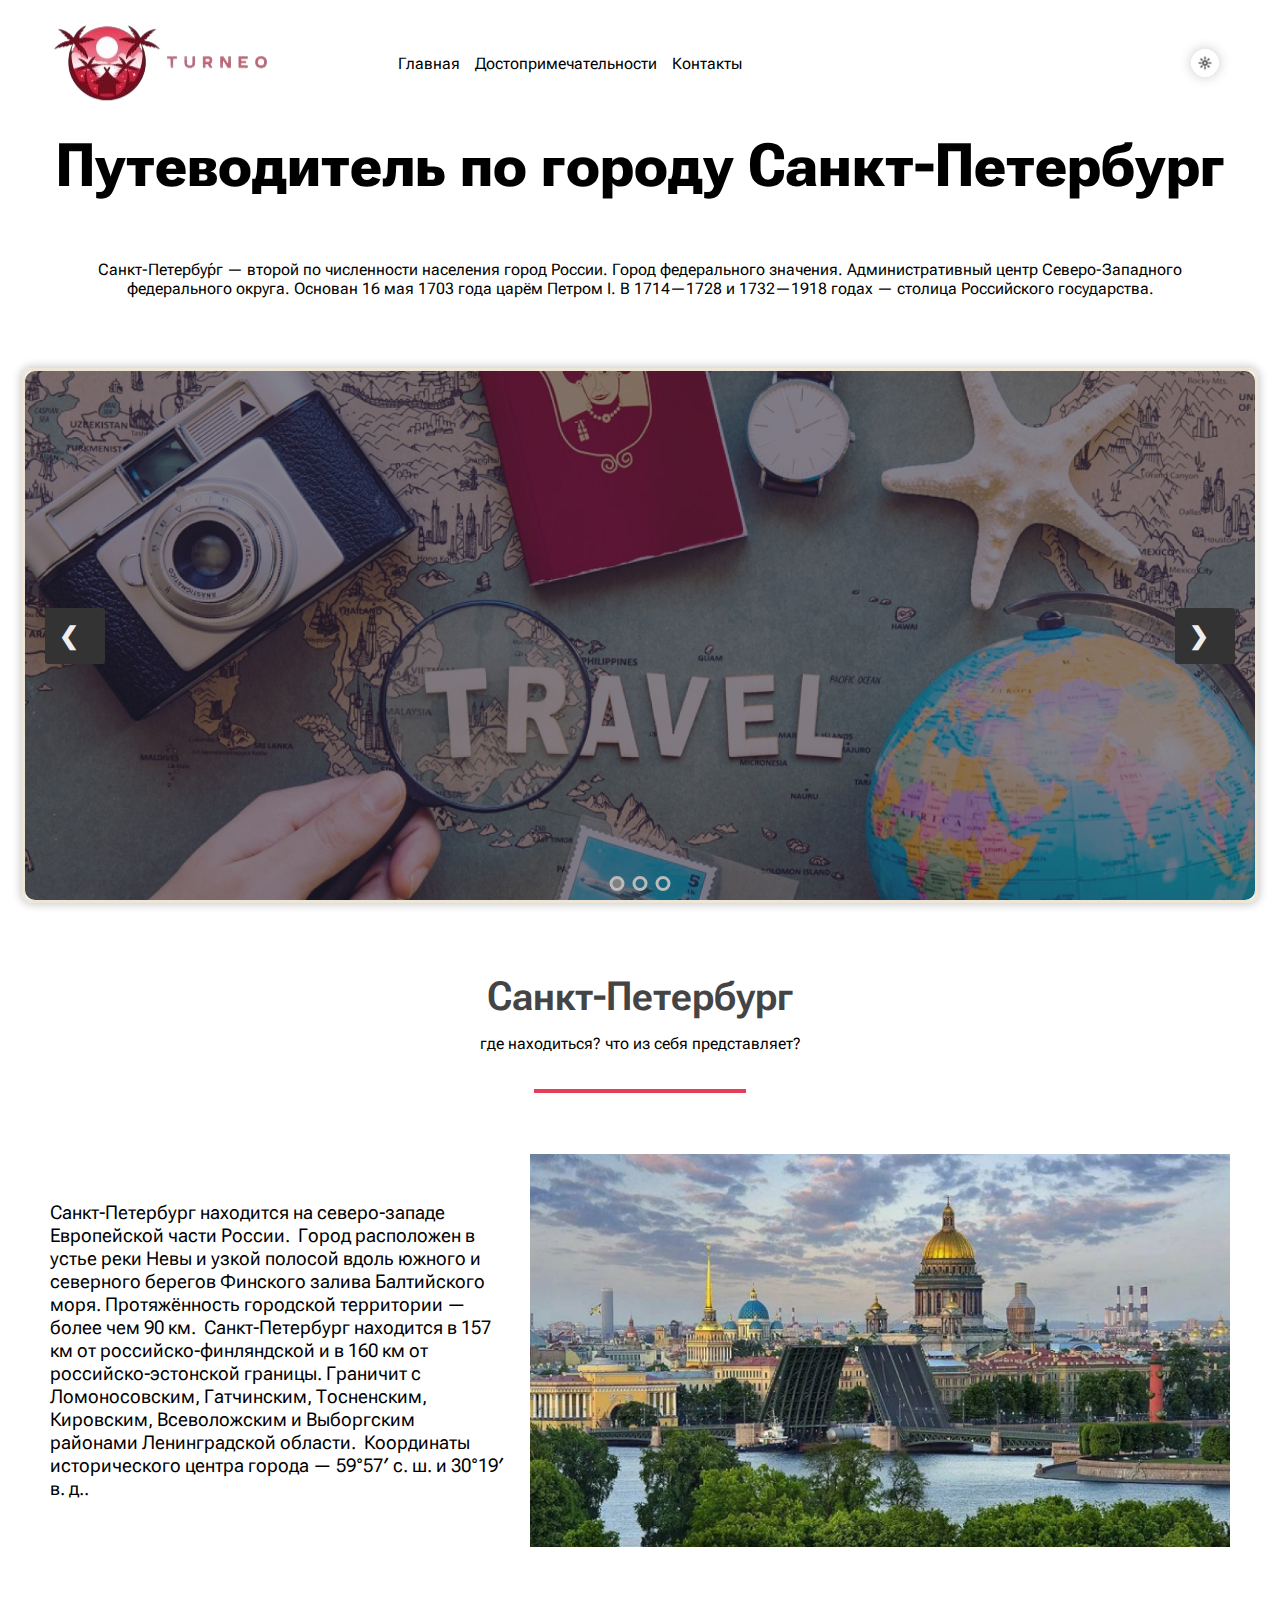
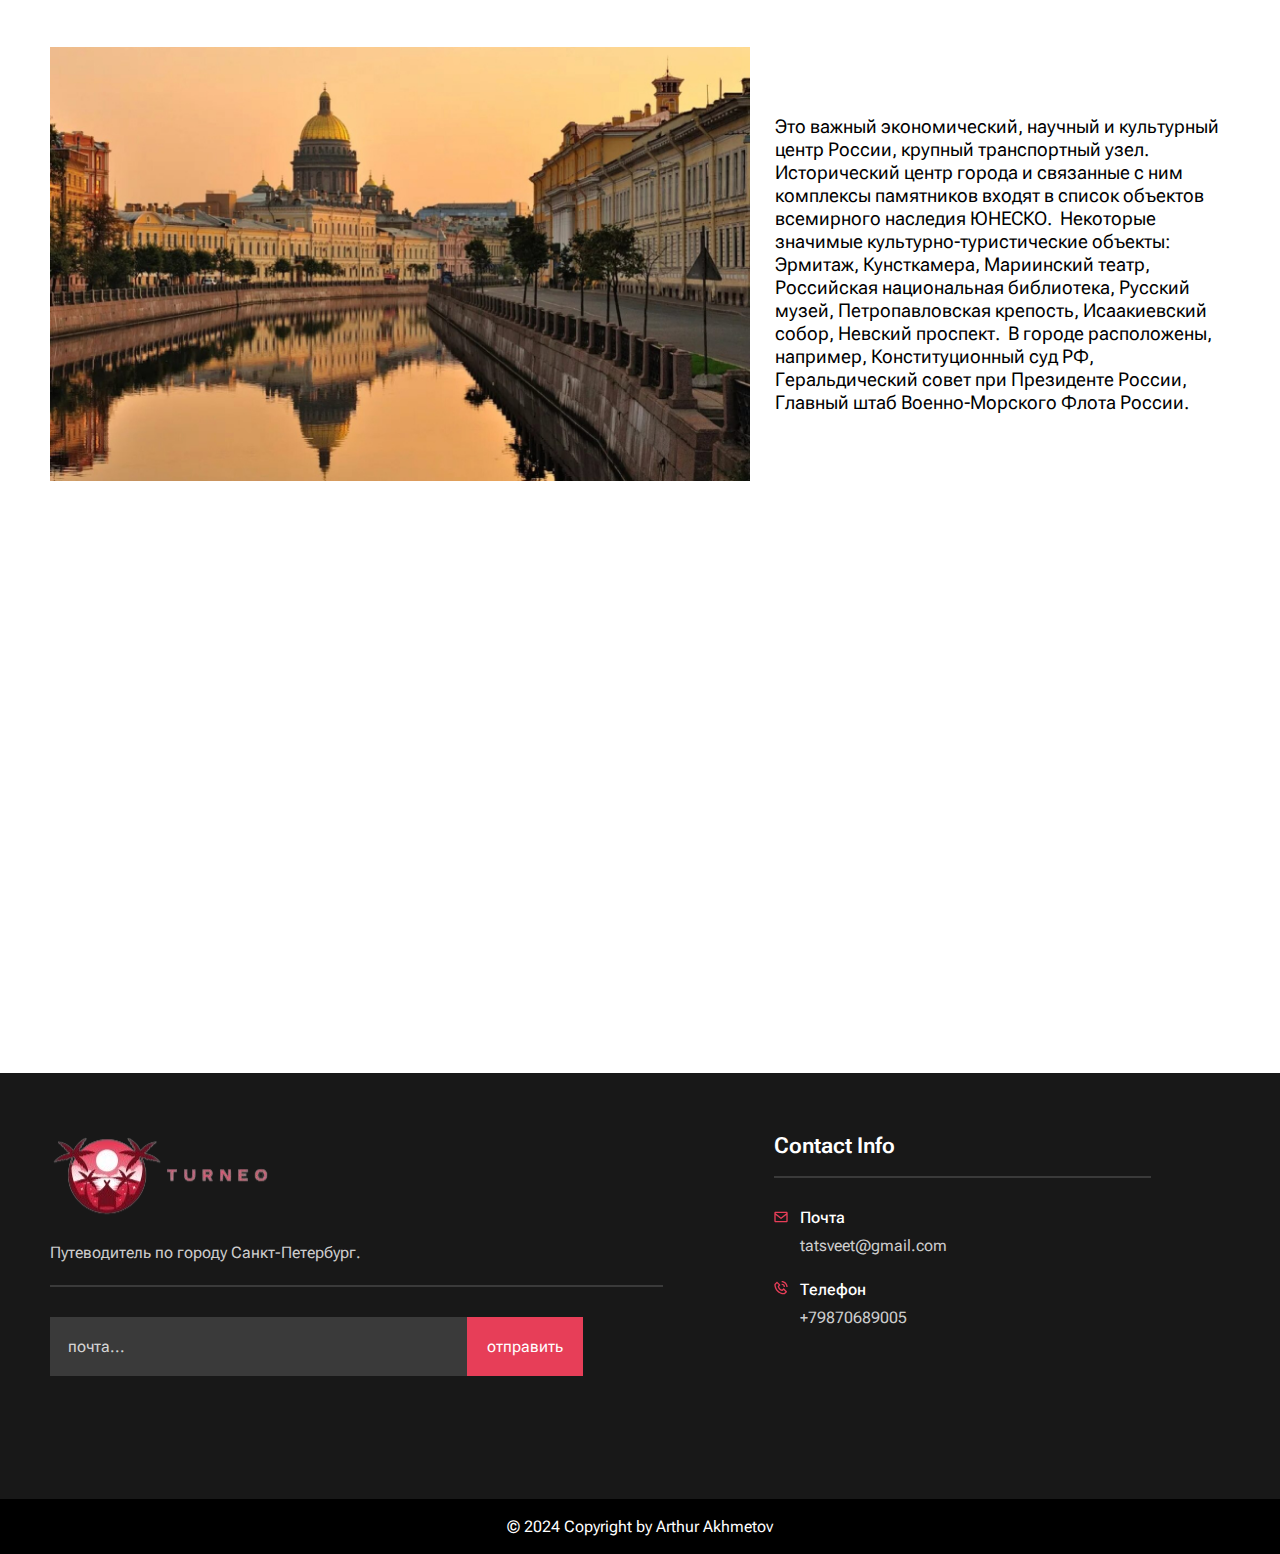
<file: index.html>
<!DOCTYPE html>
<html lang="ru">
	<head>
		<meta charset="UTF-8" />
		<meta name="viewport" content="width=device-width, initial-scale=1.0" />
		<title>Turneo</title>

		<link rel="preconnect" href="https://fonts.googleapis.com" />
		<link rel="preconnect" href="https://fonts.gstatic.com" crossorigin />
		<link
			href="https://fonts.googleapis.com/css2?family=Roboto+Flex:opsz,wght@8..144,100..1000&display=swap"
			rel="stylesheet"
		/>
		<link rel="stylesheet" href="./assets/scss/main.css" />

		<link
			rel="apple-touch-icon"
			sizes="180x180"
			href="./assets/img/favicon/apple-touch-icon.png"
		/>
		<link
			rel="icon"
			type="image/png"
			sizes="32x32"
			href="./assets/img/favicon/favicon-32x32.png"
		/>
		<link
			rel="icon"
			type="image/png"
			sizes="16x16"
			href="./assets/img/favicon/favicon-16x16.png"
		/>
		<link rel="manifest" href="./assets/img/favicon/site.webmanifest" />
	</head>
	<body>
		<header class="header">
			<div class="container">
				<div class="header__wrapper">
					<div class="logo">
						<img src="./assets/img/logo.svg" alt="turneo logo" />
					</div>
					<nav>
						<ul class="nav-list">
							<li>
								<a href="" class="nav-list__link">Главная</a>
							</li>
							<li>
								<a href="./assets/pages/attractions.html" class="nav-list__link"
									>Достопримечательности</a
								>
							</li>
							<li>
								<a href="./assets/pages/contacts.html" class="nav-list__link"
									>Контакты</a
								>
							</li>
						</ul>
					</nav>
				</div>

				<div class="header__wrapper">
					<div class="theme">
						<button>
							<img
								src="./assets/img/sun.svg"
								alt="sun"
								class="theme__icon"
								title="сменить тему"
							/>
						</button>
					</div>

					<div class="menu">
						<input
							type="checkbox"
							id="burger-checkbox"
							class="burger-checkbox"
						/>
						<label for="burger-checkbox" class="burger"></label>
						<ul class="menu-list">
							<li><a href="#" class="menu-item">Главная</a></li>
							<li>
								<a href="./assets/pages/attractions.html" class="menu-item"
									>Достопримечательности</a
								>
							</li>
							<li>
								<a href="./assets/pages/contacts.html" class="menu-item"
									>Контакты</a
								>
							</li>
						</ul>
					</div>
				</div>
			</div>
		</header>

		<main class="main">
			<section class="hero">
				<div class="container">
					<h1 class="main-text">Путеводитель по городу Санкт-Петербург</h1>

					<div class="border-line"></div>
					<p class="hero__desc">
						Санкт-Петербу́рг — второй по численности
						населения город России. Город федерального
						значения. Административный центр Северо-Западного федерального
						округа. Основан 16 мая 1703 года царём Петром I. В 1714—1728 и
						1732—1918 годах — столица Российского государства.
					</p>
				</div>
			</section>

			<div class="slide-container">
				<div class="slides">
					<img
						src="./assets/img/slider-img1.webp"
						alt="img-slider"
						class="active img"
						loading="lazy"
					/>
					<img
						src="./assets/img/slider-img2.webp"
						alt="img-slider"
						class="img"
						loading="lazy"
					/>
					<img
						src="./assets/img/slider-img3.webp"
						alt="img-slider"
						class="img"
						loading="lazy"
					/>
				</div>
				<div class="buttons">
					<span class="next">&#10095;</span>
					<span class="prev">&#10094;</span>
				</div>

				<div class="dots-container">
					<div
						class="dot active"
						id="active"
						attr="0"
						onclick="switchImage(this)"
					></div>
					<div class="dot" attr="1" onclick="switchImage(this)"></div>
					<div class="dot" attr="2" onclick="switchImage(this)"></div>
				</div>
			</div>

			<section class="info-city">
				<div class="container">
					<div class="info-city__info">
						<h2 class="section-title">Санкт-Петербург</h2>
						<p class="info-city__subtitle">
							где находиться? что из себя представляет?
						</p>

						<div class="border-line-red"></div>
					</div>

					<div class="info-city__wrapper info-city__wrapper-mb">
						<p>
							Санкт-Петербург находится на северо-западе Европейской части
							России.  Город расположен в устье реки Невы и узкой полосой вдоль
							южного и северного берегов Финского залива Балтийского моря.
							Протяжённость городской территории — более чем 90 км. 
							Санкт-Петербург находится в 157 км от российско-финляндской и в
							160 км от российско-эстонской границы. Граничит с Ломоносовским,
							Гатчинским, Тосненским, Кировским, Всеволожским и Выборгским
							районами Ленинградской области.  Координаты исторического центра
							города — 59°57′ с. ш. и 30°19′ в. д..
						</p>

						<img
							src="./assets/img/bridge-city.webp"
							alt="bridge-city"
							loading="lazy"
						/>
					</div>

					<div class="info-city__wrapper">
						<img
							src="./assets/img/city-sea.webp"
							alt="city sea"
							loading="lazy"
						/>

						<p>
							Это важный экономический, научный и культурный центр России,
							крупный транспортный узел. Исторический центр города и связанные с
							ним комплексы памятников входят в список объектов всемирного
							наследия ЮНЕСКО.  Некоторые значимые культурно-туристические
							объекты: Эрмитаж, Кунсткамера, Мариинский театр, Российская
							национальная библиотека, Русский музей, Петропавловская крепость,
							Исаакиевский собор, Невский проспект.  В городе расположены,
							например, Конституционный суд РФ, Геральдический совет при
							Президенте России, Главный штаб Военно-Морского Флота России. 
						</p>
					</div>
				</div>
			</section>

			<section class="map">
				<iframe
					src="https://www.google.com/maps/embed?pb=!1m18!1m12!1m3!1d511641.7528354809!2d29.435367769975855!3d59.93876941537561!2m3!1f0!2f0!3f0!3m2!1i1024!2i768!4f13.1!3m3!1m2!1s0x4696378cc74a65ed%3A0x6dc7673fab848eff!2z0KHQsNC90LrRgi3Qn9C10YLQtdGA0LHRg9GA0LM!5e0!3m2!1sru!2sru!4v1728842194430!5m2!1sru!2sru"
					style="border: 0"
					allowfullscreen=""
					loading="lazy"
					referrerpolicy="no-referrer-when-downgrade"
				></iframe>
			</section>
		</main>

		<footer class="footer">
			<div class="container">
				<div class="footer__wrapper">
					<div class="footer__row-one">
						<img class="footer__img" src="./assets/img/logo.svg" alt="logo" />

						<p class="footer__desc">Путеводитель по городу Санкт-Петербург.</p>

						<div class="footer__border-line"></div>

						<p class="error"></p>
						<form action="#">
							<input type="email" placeholder="почта..." />
							<button class="btn">отправить</button>
						</form>
					</div>

					<div class="footer__row-two">
						<h3>Contact Info</h3>
						<div class="footer__border-line"></div>

						<div class="row-two__email">
							<h4>Почта</h4>
							<a href="mailto:tatsveet@gmail.com">tatsveet@gmail.com</a>
						</div>

						<div class="row-two__phone">
							<h4>Телефон</h4>
							<a href="tel:+79870689005">+79870689005</a>
						</div>
					</div>
				</div>
			</div>
			<div class="footer__wrapper-2">
				<p>© 2024 Copyright by Arthur Akhmetov</p>
			</div>
		</footer>

		<script type="module" src="./assets/scripts/main.js"></script>
		<script src="./assets/scripts/slider.js"></script>
	</body>
</html>
</file>
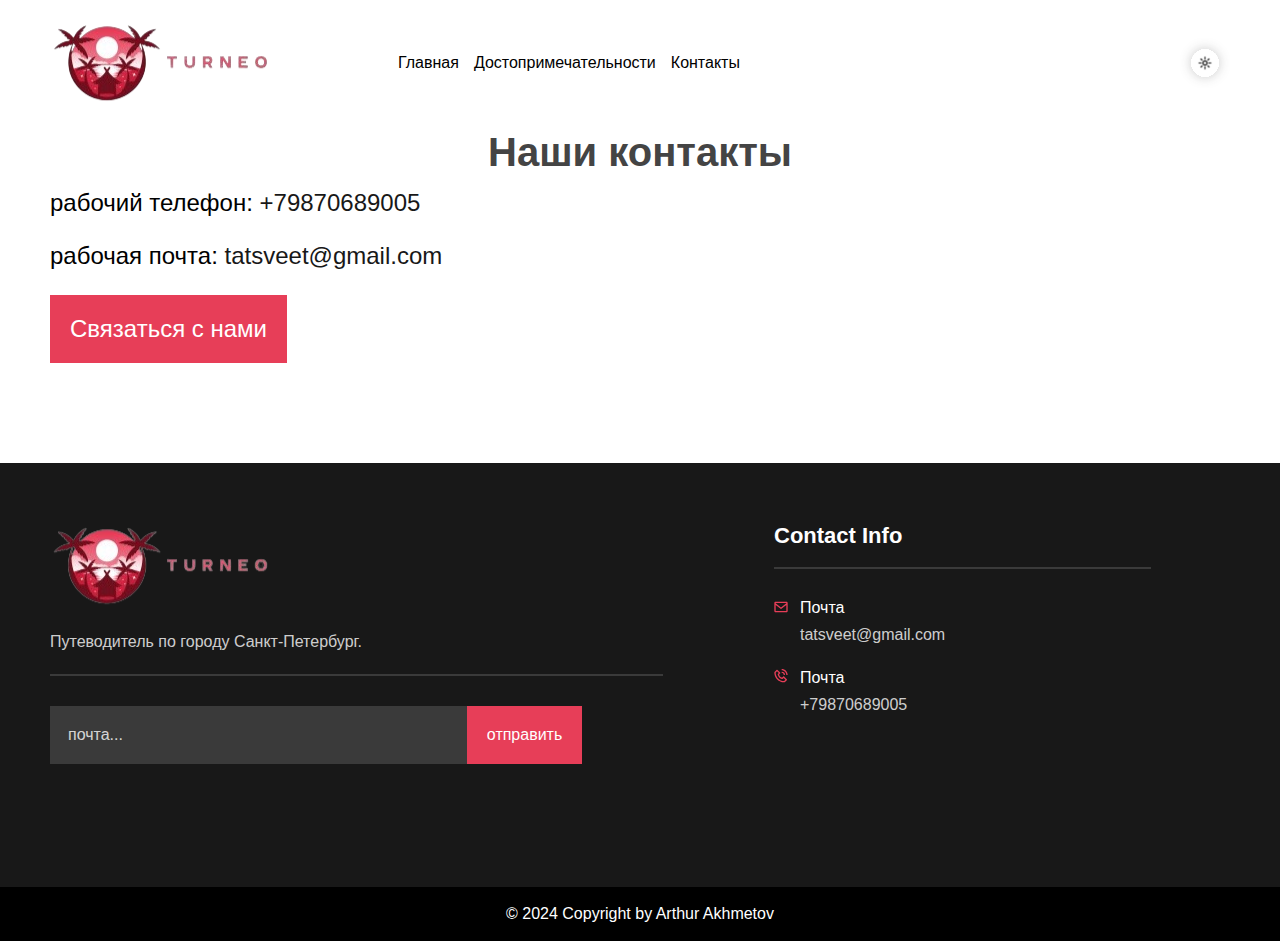
<file: assets/pages/contacts.html>
<!DOCTYPE html>
<html lang="ru">
	<head>
		<meta charset="UTF-8" />
		<meta name="viewport" content="width=device-width, initial-scale=1.0" />
		<title>Turneo</title>

		<link rel="stylesheet" href="../scss/main.css" />

		<link
			rel="apple-touch-icon"
			sizes="180x180"
			href="../img/favicon/apple-touch-icon.png"
		/>
		<link
			rel="icon"
			type="image/png"
			sizes="32x32"
			href="../img/favicon/favicon-32x32.png"
		/>
		<link
			rel="icon"
			type="image/png"
			sizes="16x16"
			href="../img/favicon/favicon-16x16.png"
		/>
		<link rel="manifest" href="../img/favicon/site.webmanifest" />
	</head>
	<body>
		<header class="header">
			<div class="container">
				<div class="header__wrapper">
					<div class="logo">
						<img src="../img/logo.svg" alt="turneo logo" />
					</div>
					<nav>
						<ul class="nav-list">
							<li>
								<a href="../../index.html" class="nav-list__link">Главная</a>
							</li>
							<li>
								<a href="./attractions.html" class="nav-list__link"
									>Достопримечательности</a
								>
							</li>
							<li><a href="#!" class="nav-list__link">Контакты</a></li>
						</ul>
					</nav>
				</div>
				<div class="header__wrapper">
					<div class="theme">
						<button>
							<img
								src="../img/sun.svg"
								alt="sun"
								class="theme__icon"
								title="сменить тему"
							/>
						</button>
					</div>

					<div class="menu">
						<input
							type="checkbox"
							id="burger-checkbox"
							class="burger-checkbox"
						/>
						<label for="burger-checkbox" class="burger"></label>
						<ul class="menu-list">
							<li><a href="../../index.html" class="menu-item">Главная</a></li>
							<li>
								<a href="./attractions.html" class="menu-item"
									>Достопримечательности</a
								>
							</li>
							<li><a href="" class="menu-item">Контакты</a></li>
						</ul>
					</div>
				</div>
			</div>
		</header>

		<main class="main">
			<section class="contacts">
				<div class="container">
					<h2 class="section-title">Наши контакты</h2>
					<p class="phone">
						рабочий телефон: <a href="tel:+79870689005">+79870689005</a>
					</p>
					<p class="email">
						рабочая почта:
						<a href="mailto:tatsveet@gmail.com">tatsveet@gmail.com</a>
					</p>

					<button type="button" class="btn">Связаться с нами</button>

					<div id="myModal" class="modal">
						<div class="modal-content">
							<form action="#" id="form">
								<label>
									Ваша почта:
									<input type="email" id="email" name="email" />
								</label>

								<label>
									Ваш телефон:
									<input type="tel" id="tel" name="phone" />
								</label>

								<button class="btn" id="send">Отправить</button>
							</form>
						</div>
					</div>
				</div>
			</section>
		</main>

		<footer class="footer">
			<div class="container">
				<div class="footer__wrapper">
					<div class="footer__row-one">
						<img class="footer__img" src="../img/logo.svg" alt="logo" />

						<p class="footer__desc">Путеводитель по городу Санкт-Петербург.</p>

						<div class="footer__border-line"></div>

						<p class="error"></p>
						<form action="#">
							<input type="email" placeholder="почта..." />
							<button class="btn">отправить</button>
						</form>
					</div>

					<div class="footer__row-two">
						<h3>Contact Info</h3>
						<div class="footer__border-line"></div>

						<div class="row-two__email">
							<h4>Почта</h4>
							<a href="mailto:tatsveet@gmail.com">tatsveet@gmail.com</a>
						</div>

						<div class="row-two__phone">
							<h4>Почта</h4>
							<a href="tel:+79870689005">+79870689005</a>
						</div>
					</div>
				</div>
			</div>
			<div class="footer__wrapper-2">
				<p>© 2024 Copyright by Arthur Akhmetov</p>
			</div>
		</footer>

		<script type="module" src="../scripts/main.js"></script>
		<script type="module" src="../scripts/modal.js"></script>
	</body>
</html>
</file>
<file: assets/scss/main.css>
/* Reset and base styles  */
* {
  padding: 0px;
  margin: 0px;
  border: none;
}

*,
*::before,
*::after {
  box-sizing: border-box;
}

/* Links */
a,
a:link,
a:visited {
  text-decoration: none;
}

a:hover {
  text-decoration: none;
}

/* Common */
aside,
nav,
footer,
header,
section,
main {
  display: block;
}

h1,
h2,
h3,
h4,
h5,
h6,
p {
  font-size: inherit;
  font-weight: inherit;
}

ul,
ul li {
  list-style: none;
}

img {
  vertical-align: top;
}

img,
svg {
  max-width: 100%;
  height: auto;
}

address {
  font-style: normal;
}

/* Form */
input,
textarea,
button,
select {
  font-family: inherit;
  font-size: inherit;
  color: inherit;
  background-color: transparent;
}

input::-ms-clear {
  display: none;
}

button,
input[type=submit] {
  display: inline-block;
  box-shadow: none;
  background-color: transparent;
  background: none;
  cursor: pointer;
}

input:focus,
input:active,
button:focus,
button:active {
  outline: none;
}

button::-moz-focus-inner {
  padding: 0;
  border: 0;
}

label {
  cursor: pointer;
}

legend {
  display: block;
}

.info-city {
  margin-bottom: 131px;
}

.info-city__info {
  display: flex;
  align-items: center;
  flex-direction: column;
  justify-content: center;
  margin-bottom: 61px;
}

.info-city__subtitle {
  margin-bottom: 36px;
}

.border-line-red {
  background-color: #e73e58;
  height: 4px;
  width: 212px;
}

.info-city__wrapper {
  display: flex;
  align-items: center;
  justify-content: space-between;
  gap: 25px;
  font-size: 19px;
}
.info-city__wrapper-mb {
  margin-bottom: 100px;
}
.info-city__wrapper img {
  width: 700px;
}

.footer {
  background-color: #181818;
  padding-top: 60px;
  flex-shrink: 0;
  color: #fff;
}
.footer form {
  display: flex;
}
.footer form input {
  background-color: rgba(255, 255, 255, 0.15);
  padding: 20px 18px;
  width: 68%;
}
.footer form input::-moz-placeholder {
  color: rgba(255, 255, 255, 0.8);
}
.footer form input::placeholder {
  color: rgba(255, 255, 255, 0.8);
}

.footer__wrapper {
  margin-bottom: 123px;
  display: flex;
  gap: 96px;
}

.footer__img {
  margin-bottom: 24px;
}

.footer__desc {
  color: rgba(255, 255, 255, 0.8);
  margin-bottom: 23px;
}

.footer__border-line {
  width: 100%;
  height: 2px;
  background-color: rgba(255, 255, 255, 0.15);
  margin-bottom: 30px;
}

.footer__wrapper-2 {
  background-color: #000;
  color: #fff;
  text-align: center;
  padding: 18px 0;
}

.footer__row-one {
  width: 613px;
}

.footer__row-two {
  width: 392px;
  padding-left: 15px;
}
.footer__row-two a {
  transition: 0.3s opacity ease;
}
.footer__row-two a:hover {
  opacity: 0.8;
}
.footer__row-two > h3 {
  font-weight: 600;
  font-size: 22px;
  margin-bottom: 18px;
}
.footer__row-two h4 {
  font-weight: 500;
  font-size: 16px;
  margin-bottom: 9px;
}
.footer__row-two .row-two__email {
  padding-left: 26px;
  position: relative;
  margin-bottom: 25px;
}
.footer__row-two .row-two__email a {
  color: rgba(255, 255, 255, 0.8);
}
.footer__row-two .row-two__email::before {
  content: url(../img/email.svg);
  left: 0;
  top: 0;
  position: absolute;
}
.footer__row-two .row-two__phone {
  padding-left: 26px;
  position: relative;
  margin-bottom: 25px;
}
.footer__row-two .row-two__phone a {
  color: rgba(255, 255, 255, 0.8);
}
.footer__row-two .row-two__phone::before {
  content: url(../img/phone.svg);
  left: 0;
  top: 0;
  position: absolute;
}

@media (max-width: 998px) {
  .info-city__info {
    margin-bottom: 30px;
  }
  .info-city__wrapper {
    flex-direction: column;
  }
  .info-city__wrapper p {
    font-size: 15px;
  }
  .attractions__cards {
    grid-template-columns: 1fr !important;
    gap: 50px !important;
  }
}
@media (max-width: 778px) {
  .header .header__wrapper {
    gap: 30px;
  }
  .main-text {
    font-size: 50px !important;
    margin-bottom: 28px !important;
  }
  .slide-content__desc {
    width: 600px;
  }
}
@media (max-width: 650px) {
  .header .menu {
    display: block !important;
  }
  .header .menu .burger-checkbox {
    position: absolute;
    visibility: hidden;
  }
  .header .menu .burger {
    position: relative;
    z-index: 100;
    cursor: pointer;
    display: block;
    position: relative;
    border: none;
    background: transparent;
    width: 40px;
    height: 26px;
  }
  .header .menu .burger::before,
  .header .menu .burger::after {
    content: "";
    left: 0;
    position: absolute;
    display: block;
    width: 100%;
    height: 4px;
    border-radius: 10px;
    background: #000;
  }
  .header .menu .burger::before {
    top: 0;
    box-shadow: 0 11px 0 #000;
    transition: box-shadow 0.3s 0.15s, top 0.3s 0.15s, transform 0.3s;
  }
  .header .menu .burger::after {
    bottom: 0;
    transition: bottom 0.3s 0.15s, transform 0.3s;
  }
  .header .menu .burger-checkbox:checked + .burger::before {
    top: 11px;
    transform: rotate(45deg);
    box-shadow: 0 6px 0 rgba(0, 0, 0, 0);
    transition: box-shadow 0.15s, top 0.3s, transform 0.3s 0.15s;
    filter: invert(1);
  }
  .header .menu .burger-checkbox:checked + .burger::after {
    bottom: 11px;
    transform: rotate(-45deg);
    transition: bottom 0.3s, transform 0.3s 0.15s;
    filter: invert(1);
  }
  .header .menu .menu-list {
    top: 0;
    left: 0;
    position: absolute;
    display: grid;
    justify-content: center;
    align-items: center;
    gap: 12px;
    padding: 42px 0;
    margin: 0;
    background: #181818;
    list-style-type: none;
    transform: translateX(-100%);
    transition: 0.3s;
    width: 100%;
    height: 100vh;
    z-index: 99;
  }
  .header .menu .menu-item {
    display: block;
    padding: 8px;
    color: white;
    font-size: 18px;
    text-align: center;
    text-decoration: none;
  }
  .header .menu .menu-item__cart {
    background-color: #fff;
    width: 200px;
    transition: opacity 0.3s ease;
  }
  .header .menu .menu-item__cart:hover {
    opacity: 0.8;
  }
  .header .menu .menu-item:hover {
    background: rgba(255, 255, 255, 0.2);
  }
  .header .menu .burger-checkbox:checked ~ .menu-list {
    transform: translateX(0);
  }
  nav .nav-list {
    display: none !important;
  }
}
@media (max-width: 628px) {
  .info-city p {
    font-size: 15px !important;
  }
  .main-text {
    font-size: 40px !important;
    margin-bottom: 10px !important;
  }
  .section-title {
    font-size: 19px !important;
  }
  .info-city {
    margin-bottom: 50px;
  }
  .info-city__subtitle {
    margin-bottom: 16px;
  }
  .slide-content__desc {
    width: 500px;
    font-size: 16px;
  }
  .slider {
    margin-bottom: 10px !important;
  }
  .map {
    margin-bottom: 50px !important;
  }
  .contacts {
    font-size: 16px !important;
  }
  .footer__wrapper {
    gap: 40px;
    flex-direction: column;
    margin-bottom: 30px !important;
  }
  .footer__row-one, .footer__row-two {
    width: 100%;
  }
  .footer form {
    width: 100%;
    flex-direction: column;
  }
  .footer form input {
    width: 100%;
    margin-bottom: 13px;
  }
  .footer form .btn {
    width: 100%;
  }
}
@media (max-width: 478px) {
  .main-text {
    font-size: 35px !important;
  }
  .hero__desc {
    font-size: 14px;
  }
}
.modal {
  display: none;
}

.loader {
  margin: auto;
  width: 75px;
  height: 75px;
  border: 10px solid #0b0b0b;
  border-radius: 50%;
  border-left-color: #221f22;
  animation: loader 1.3s linear infinite;
}

@keyframes loader {
  100% {
    transform: rotate(360deg);
  }
}
.attractions {
  margin-bottom: 100px;
}
.attractions__subtitle {
  font-size: 18px;
}
.attractions__info {
  display: flex;
  align-items: center;
  flex-direction: column;
  gap: 15px;
  margin-bottom: 30px;
}
.attractions .categories {
  display: flex;
  gap: 15px;
}
.attractions .categories .active {
  background-color: #878787;
}
.attractions .categories button {
  cursor: pointer;
  transition: all 0.5s ease;
}
.attractions .categories button:hover {
  background-color: #878787;
  padding: 5px 10px;
  border-radius: 5px;
}

.h3-title {
  font-weight: 600;
  font-size: 22px;
}

.attractions__cards {
  display: grid;
  grid-template-columns: repeat(2, 1fr);
  text-align: center;
  gap: 20px;
  align-items: start;
}
.attractions__cards .card {
  display: flex;
  align-items: center;
  cursor: pointer;
  justify-content: center;
  align-items: center;
  flex-direction: column;
  gap: 20px;
}
.attractions__cards .card img {
  height: 326px;
}
.attractions__cards .card__price {
  color: #e01a33;
  font-size: 15px;
  font-weight: 600;
  background-color: transparent;
  border-radius: 50%;
  border: 1px solid #e01a33;
  padding: 26px 11px;
}

.contacts {
  font-size: 24px;
  margin-bottom: 100px;
}
.contacts .phone,
.contacts .email {
  margin-bottom: 25px;
}
.contacts .phone a,
.contacts .email a {
  color: #181818;
  transition: 0.3s opacity ease;
}
.contacts .phone a:hover,
.contacts .email a:hover {
  opacity: 0.8;
}
.contacts label {
  display: block;
  margin-bottom: 25px;
}

body {
  font-family: "Roboto Flex", sans-serif;
  display: flex;
  flex-direction: column;
  min-height: 100vh;
  margin: 0;
}

.container {
  max-width: 1200px;
  margin: 0 auto;
  padding: 0 10px;
}

.none {
  display: none !important;
}

.section-title {
  font-size: 40px;
  font-weight: 600;
  margin-bottom: 14px;
  text-align: center;
  color: #444444;
  animation: transformTop 1s ease-in-out;
}

.btn {
  cursor: pointer;
  color: #fff;
  background-color: #e73e58;
  padding: 20px 20px;
  transition: background-color, opacity 0.4s ease;
}

.dark-theme {
  background-color: #181818 !important;
  color: #fff !important;
  animation: themeDark 1s ease-out;
}

.white-theme {
  background-color: #fff !important;
  color: #181818 !important;
  animation: themeLight 1.5s linear;
}

.error {
  color: #e73e58;
  margin-bottom: 15px;
}

.invert-color {
  filter: invert(1);
}

/* The Modal */
.modal {
  display: none;
  position: fixed;
  z-index: 999;
  left: 0;
  top: 0;
  width: 100%;
  height: 100%;
  overflow: auto;
  background-color: rgb(0, 0, 0);
  background-color: rgba(0, 0, 0, 0.4);
}

/* Modal Content/Box */
.modal-content {
  background-color: #fefefe;
  margin: 15% auto;
  padding: 20px;
  border: 1px solid #888;
  width: 80%;
  animation-name: animatetop;
  animation-duration: 0.4s;
}

@keyframes animatetop {
  from {
    top: -300px;
    opacity: 0;
  }
  to {
    top: 0;
    opacity: 1;
  }
}
.header {
  padding: 20px 0;
  position: fixed;
  top: 0;
  z-index: 999;
  background-color: #fff;
  width: 100%;
}
.header .container {
  display: flex;
  align-items: center;
  justify-content: space-between;
}
.header__wrapper {
  display: flex;
  align-items: center;
  gap: 123px;
}
.header__wrapper .nav-list {
  display: flex;
  align-items: center;
  gap: 15px;
  animation: transformTop 1.5s ease;
}
.header__wrapper .nav-list__link {
  color: #000;
  transition: color 0.3s ease;
}
.header__wrapper .nav-list__link:hover {
  color: #e73e58 !important;
}
.header .theme__icon {
  width: 50px;
  height: 50px;
}

.header .menu {
  display: none;
}

.main-text {
  font-size: 60px;
  font-weight: 700;
  margin-bottom: 38px;
}

.border-line {
  background-color: #fff;
  width: 100px;
  height: 1px;
  margin: 0 auto 20px;
}

.slide-container {
  border-radius: 10px;
  position: relative;
  height: 535px;
  margin: 70px 22px;
  border: 3px solid #ede6d6;
  box-shadow: 0px 0px 8px 2px rgba(0, 0, 0, 0.2);
}

.slide-container .slides {
  border-radius: 10px;
  display: block;
  margin-left: auto;
  margin-right: auto;
  width: 100%;
  height: 100%;
  position: relative;
  overflow: hidden;
  animation: myAnim 2s ease 0s 1 normal forwards;
}

@keyframes myAnim {
  0% {
    opacity: 0;
    transform: rotateX(70deg);
    transform-origin: center;
  }
  100% {
    opacity: 1;
    transform: rotateX(0deg);
    transform-origin: center;
  }
}
.slide-container .slides img {
  width: 100%;
  height: 100%;
  position: absolute;
  -o-object-fit: cover;
     object-fit: cover;
}

.slide-container .slides img:not(.active) {
  top: 0;
  left: -100%;
}

span.next,
span.prev {
  position: absolute;
  top: 50%;
  transform: translateY(-50%);
  padding: 14px;
  color: #eee;
  font-size: 24px;
  font-weight: bold;
  transition: 0.5s;
  border-radius: 3px;
  -webkit-user-select: none;
     -moz-user-select: none;
          user-select: none;
  cursor: pointer;
  /* z-index: 1; */
}

span.next {
  right: 20px;
}

span.prev {
  left: 20px;
}

span.next:hover,
span.prev:hover {
  background-color: #ede6d6;
  opacity: 0.5;
  color: #222;
}

.dots-container {
  position: absolute;
  bottom: 5px;
  /* z-index: 3; */
  left: 50%;
  transform: translateX(-50%);
}

.dots-container .dot {
  width: 15px;
  height: 15px;
  margin: 0px 2px;
  border: 3px solid #bbb;
  border-radius: 50%;
  display: inline-block;
  transition: background-color 0.6 ease;
}

.dots-container .active {
  background-color: grey;
}

@keyframes next1 {
  from {
    left: 0%;
  }
  to {
    left: -100%;
  }
}
@keyframes next2 {
  from {
    left: 100%;
  }
  to {
    left: 0%;
  }
}
@keyframes prev1 {
  from {
    left: 0%;
  }
  to {
    left: 100%;
  }
}
@keyframes prev2 {
  from {
    left: -100%;
  }
  to {
    left: 0%;
  }
}
.slider {
  position: relative;
  height: 600px;
  margin-bottom: 91px;
  animation: myAnimation 2s linear;
}

.slider-container {
  position: relative;
  width: 100%;
  height: 100%;
  overflow: hidden;
}

.slide {
  position: relative;
  width: 100%;
  height: 100%;
  display: none;
}

.slide img {
  width: 100%;
  height: 100%;
  -o-object-fit: cover;
     object-fit: cover;
  filter: brightness(50%);
}

.slide-content {
  position: absolute;
  top: 50%;
  left: 50%;
  transform: translate(-50%, -50%);
  text-align: center;
  color: #fff;
  width: 800px;
  display: flex;
  justify-content: center;
  flex-direction: column;
  align-items: center;
}

.slider-nav {
  position: absolute;
  bottom: 20px;
  left: 50%;
  transform: translateX(-50%);
}

.prev,
.next {
  background-color: #333;
  color: #fff;
  border: none;
  padding: 10px 20px;
  font-size: 16px;
  cursor: pointer;
  width: 60px;
}

.prev:hover,
.next:hover {
  background-color: #444;
}

.hero .container {
  text-align: center;
}

.main {
  flex: 1;
  padding-top: 130px;
}

.map {
  margin-bottom: 157px;
}
.map iframe {
  width: 100%;
  height: 300px;
}

@keyframes myAnimation {
  from {
    opacity: 0;
  }
  to {
    opacity: 1;
  }
}
@keyframes transformTop {
  0% {
    opacity: 0;
    transform: translateY(0px);
  }
  50% {
    transform: translateY(10px);
    opacity: 0.5;
  }
  100% {
    transform: translateY(0px);
    opacity: 1;
  }
}
@keyframes themeDark {
  0% {
    opacity: 0.5;
  }
  100% {
    opacity: 1;
  }
}
@keyframes themeLight {
  0% {
    opacity: 0.9;
  }
  100% {
    opacity: 1;
  }
}/*# sourceMappingURL=main.css.map */
</file>
